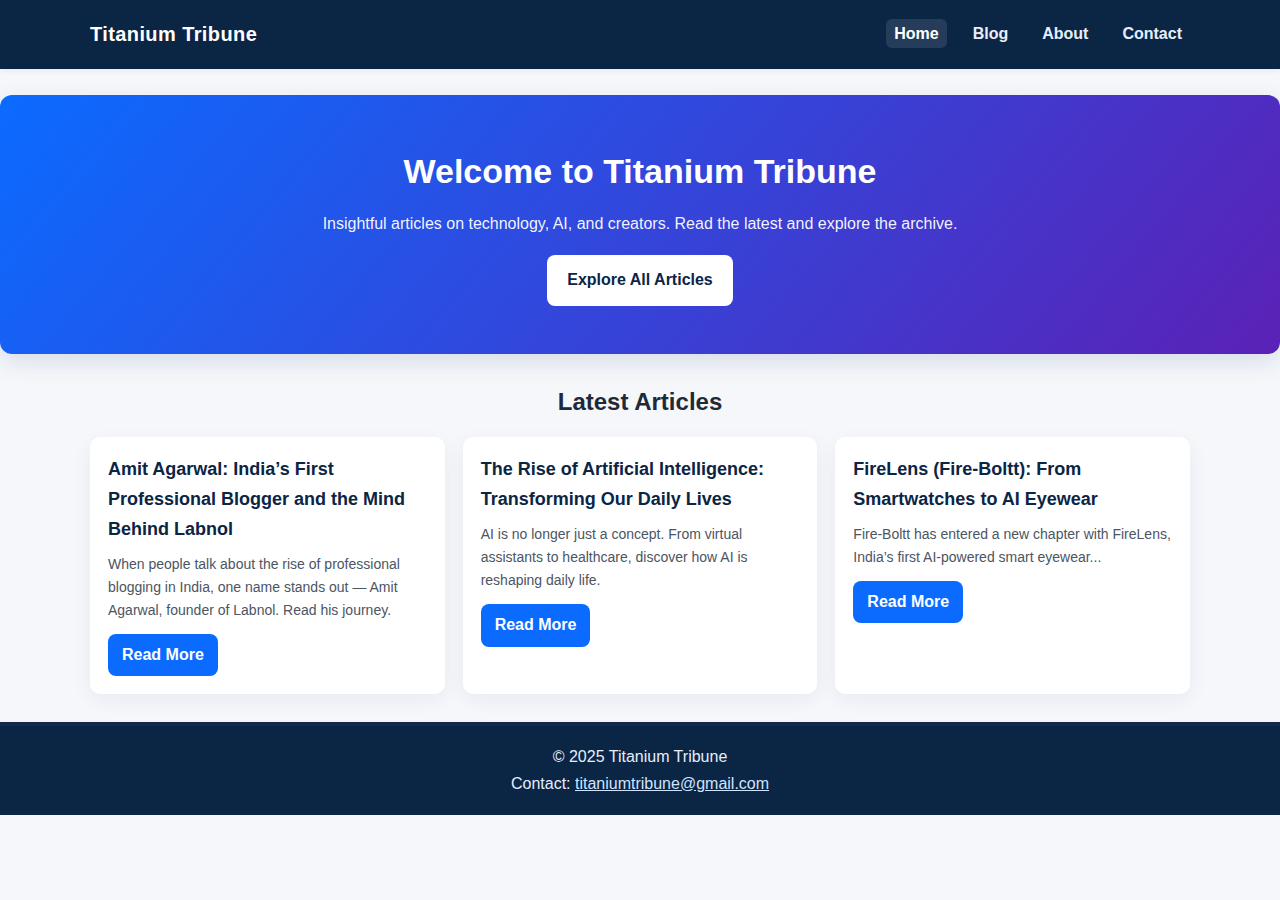
<file: index.html>
<!DOCTYPE html>
<html lang="en">
<head>
  <meta charset="utf-8" />
  <meta name="viewport" content="width=device-width,initial-scale=1" />
  <title>Titanium Tribune — Latest</title>
  <meta name="description" content="Titanium Tribune — insightful articles on AI, tech and blogging. Latest posts on AI and creators." />
  <link rel="stylesheet" href="style.css" />
  <link rel="canonical" href="https://USERNAME.github.io/REPO_NAME/index.html" />
  <!-- Open Graph -->
  <meta property="og:title" content="Titanium Tribune — Latest" />
  <meta property="og:description" content="Latest articles on AI, tech & blogging. Read insightful posts on Titanium Tribune." />
  <meta property="og:type" content="website" />
</head>
<body>
  <header class="site-header">
    <div class="container">
      <a class="logo" href="index.html">Titanium Tribune</a>
      <nav class="site-nav"><ul>
        <li><a href="index.html" class="active">Home</a></li>
        <li><a href="blog.html">Blog</a></li>
        <li><a href="about.html">About</a></li>
        <li><a href="contact.html">Contact</a></li>
      </ul></nav>
    </div>
  </header>

  <section class="hero">
    <div class="container">
      <h1>Welcome to Titanium Tribune</h1>
      <p>Insightful articles on technology, AI, and creators. Read the latest and explore the archive.</p>
      <a class="cta" href="blog.html">Explore All Articles</a>
    </div>
  </section>

  <main class="container posts" id="posts">
    <h2 style="text-align:center;margin-bottom:16px;">Latest Articles</h2>

    <div class="post-grid">
      <!-- LATEST POST 1: Amit Agarwal -->
      <article class="post-card">
        <h3>Amit Agarwal: India’s First Professional Blogger and the Mind Behind Labnol</h3>
        <p>When people talk about the rise of professional blogging in India, one name stands out — Amit Agarwal, founder of Labnol. Read his journey.</p>
        <a class="read-more" href="post-amit-agarwal.html">Read More</a>
      </article>

      <!-- LATEST POST 2: AI Rise -->
      <article class="post-card">
        <h3>The Rise of Artificial Intelligence: Transforming Our Daily Lives</h3>
        <p>AI is no longer just a concept. From virtual assistants to healthcare, discover how AI is reshaping daily life.</p>
        <a class="read-more" href="post-ai-rise.html">Read More</a>
      </article>
       
      <article class="post-card">
  <h3>FireLens (Fire-Boltt): From Smartwatches to AI Eyewear</h3>
  <p>Fire-Boltt has entered a new chapter with FireLens, India’s first AI-powered smart eyewear...</p>
  <a class="read-more" href="blog4.html">Read More</a>
</article>

    </div>

  </main>

  <footer class="site-footer">
    <div class="container">
      <div>&copy; 2025 Titanium Tribune</div>
      <div>Contact: <a href="mailto:titaniumtribune@gmail.com">titaniumtribune@gmail.com</a></div>
    </div>
  </footer>
</body>
</html>
</file>
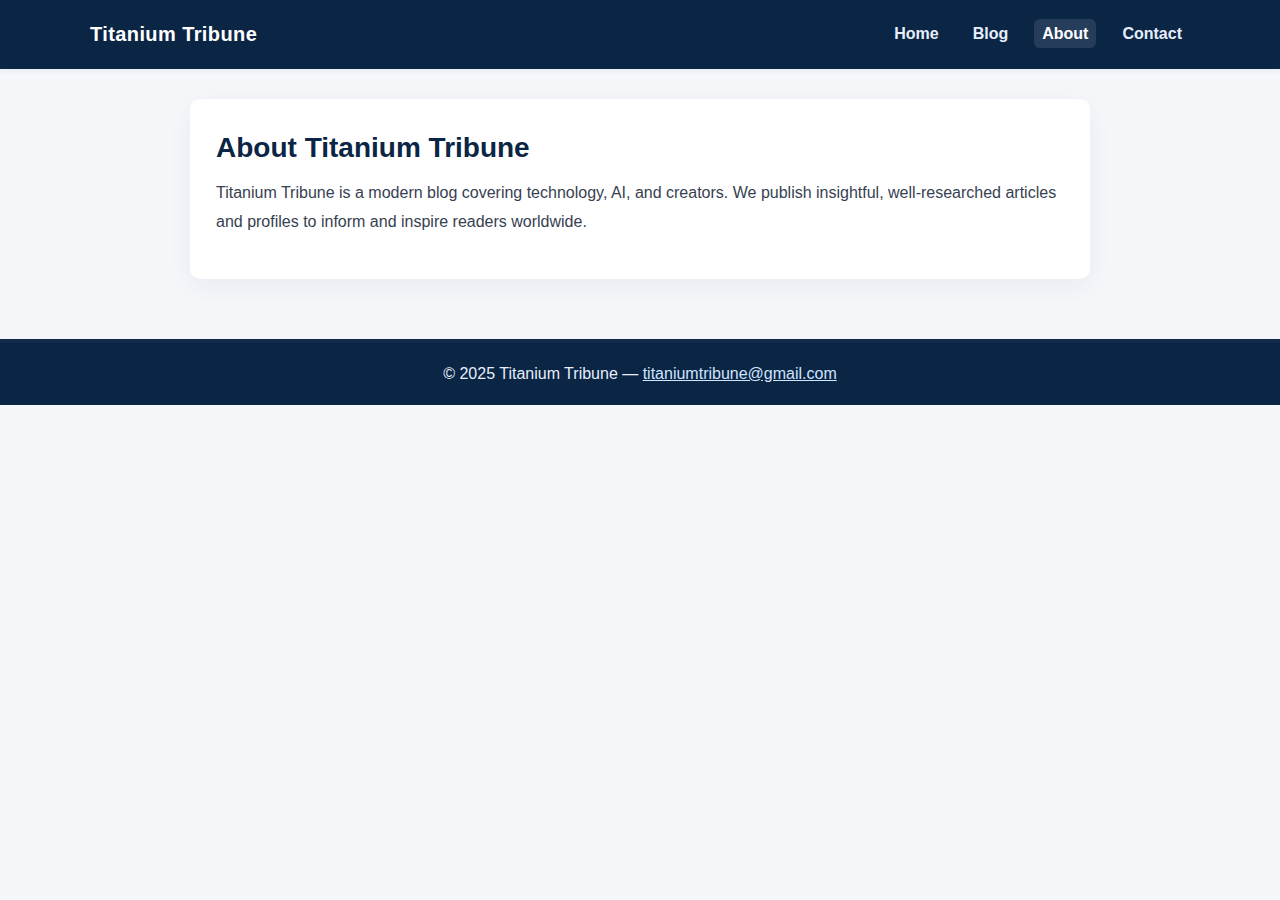
<file: about.html>
<!DOCTYPE html>
<html lang="en">
<head>
  <meta charset="utf-8" /><meta name="viewport" content="width=device-width,initial-scale=1" />
  <title>About — Titanium Tribune</title>
  <meta name="description" content="About Titanium Tribune — mission and focus." />
  <link rel="stylesheet" href="style.css" />
</head>
<body>
  <header class="site-header"><div class="container"><a class="logo" href="index.html">Titanium Tribune</a><nav class="site-nav"><ul><li><a href="index.html">Home</a></li><li><a href="blog.html">Blog</a></li><li><a href="about.html" class="active">About</a></li><li><a href="contact.html">Contact</a></li></ul></nav></div></header>

  <main class="container article-wrap">
    <div class="article-content">
      <h1>About Titanium Tribune</h1>
      <p>Titanium Tribune is a modern blog covering technology, AI, and creators. We publish insightful, well-researched articles and profiles to inform and inspire readers worldwide.</p>
    </div>
  </main>

  <footer class="site-footer"><div class="container">&copy; 2025 Titanium Tribune — <a href="mailto:titaniumtribune@gmail.com">titaniumtribune@gmail.com</a></div></footer>
</body>
</html>
</file>
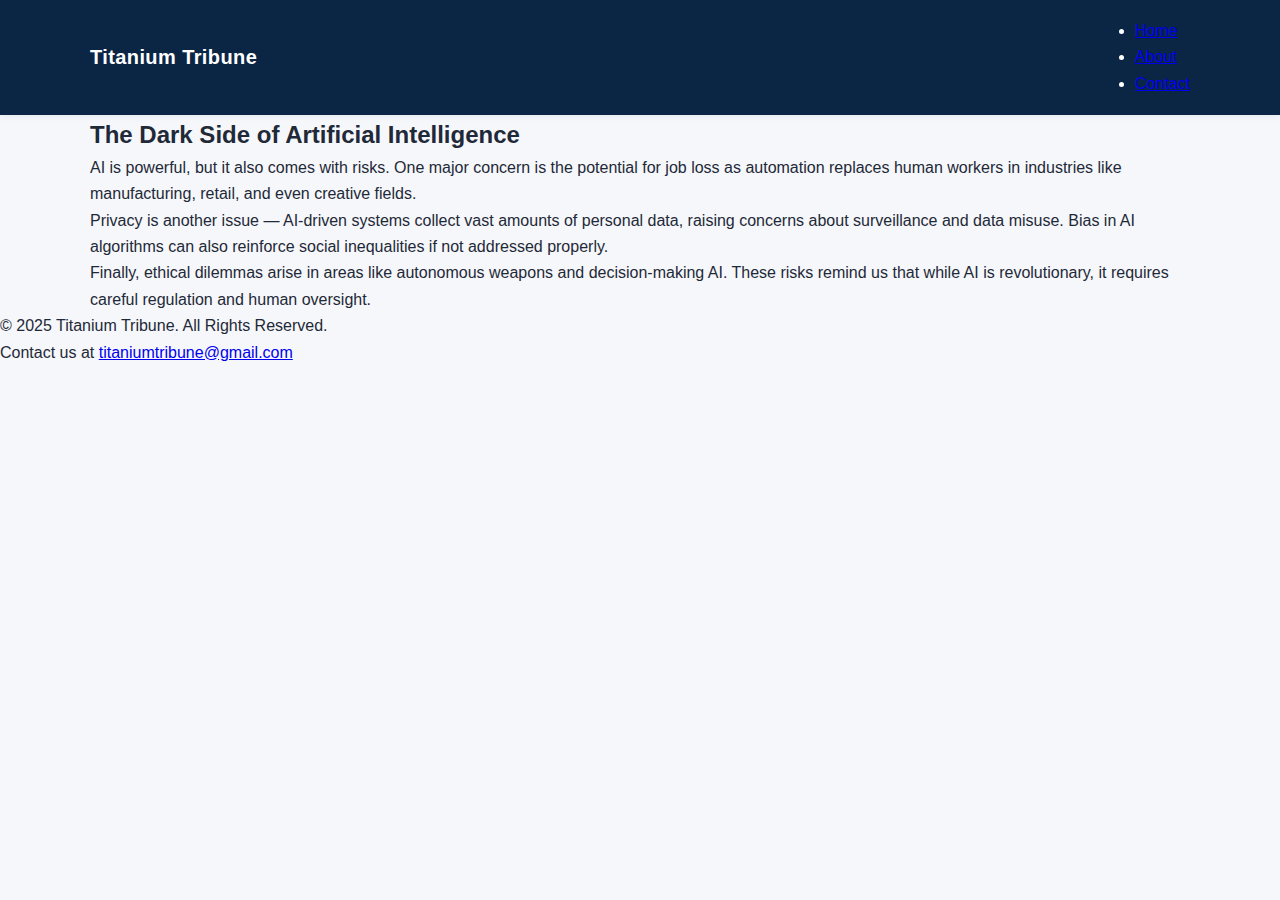
<file: ai-dark.html>
<!DOCTYPE html>
<html lang="en">
<head>
  <meta charset="UTF-8">
  <meta name="viewport" content="width=device-width, initial-scale=1.0">
  <meta name="description" content="The Dark Side of AI - Titanium Tribune">
  <title>The Dark Side of Artificial Intelligence</title>
  <link rel="stylesheet" href="style.css">
</head>
<body>
  <!-- Header -->
  <header class="site-header">
    <div class="container">
      <div class="logo">Titanium Tribune</div>
      <nav>
        <ul>
          <li><a href="index.html">Home</a></li>
          <li><a href="about.html">About</a></li>
          <li><a href="contact.html">Contact</a></li>
        </ul>
      </nav>
    </div>
  </header>

  <!-- Article Content -->
  <section class="articles">
    <div class="container">
      <h2>The Dark Side of Artificial Intelligence</h2>
      <div class="article">
        <p>AI is powerful, but it also comes with risks. One major concern is the potential for job loss as automation replaces human workers in industries like manufacturing, retail, and even creative fields.</p>
        <p>Privacy is another issue — AI-driven systems collect vast amounts of personal data, raising concerns about surveillance and data misuse. Bias in AI algorithms can also reinforce social inequalities if not addressed properly.</p>
        <p>Finally, ethical dilemmas arise in areas like autonomous weapons and decision-making AI. These risks remind us that while AI is revolutionary, it requires careful regulation and human oversight.</p>
      </div>
    </div>
  </section>

  <!-- Footer -->
  <footer>
    <p>&copy; 2025 Titanium Tribune. All Rights Reserved.</p>
    <p>Contact us at <a href="mailto:titaniumtribune@gmail.com">titaniumtribune@gmail.com</a></p>
  </footer>
</body>
</html>
</file>
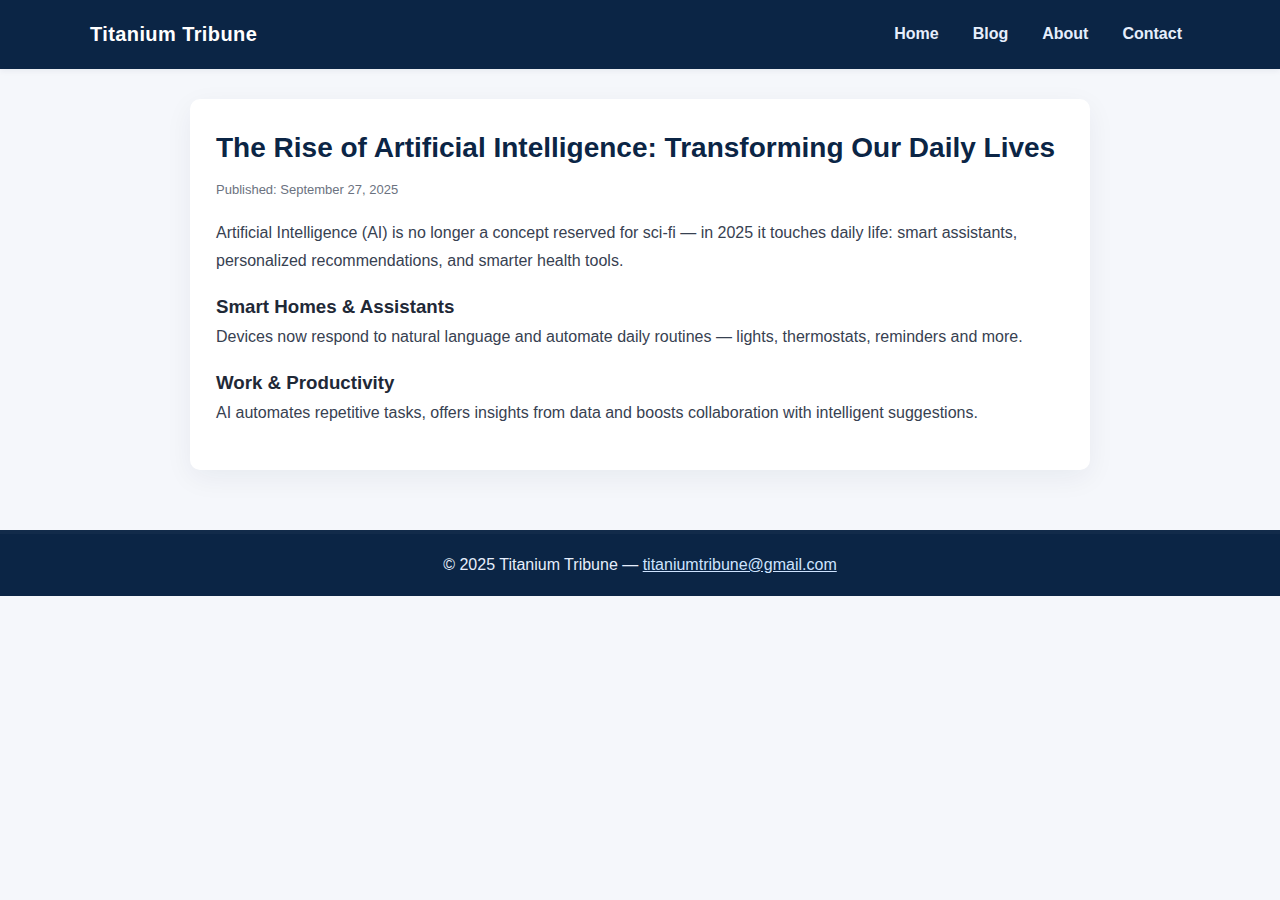
<file: ai-rise.html>
<!DOCTYPE html>
<html lang="en">
<head>
  <meta charset="utf-8" /><meta name="viewport" content="width=device-width,initial-scale=1" />
  <title>The Rise of Artificial Intelligence — Titanium Tribune</title>
  <meta name="description" content="How AI is shaping daily life: smart homes, virtual assistants, healthcare and more." />
  <link rel="stylesheet" href="style.css" />
  <link rel="canonical" href="https://titaniumtribune.github.io/news/post-ai-rise.html" />
  <meta property="og:type" content="article" />
  <script type="application/ld+json">
  {"@context":"https://schema.org","@type":"Article","headline":"The Rise of Artificial Intelligence: Transforming Our Daily Lives","description":"How AI is shaping daily life: smart homes, virtual assistants, healthcare and more.","author":{"@type":"Person","name":"Titanium Tribune"},"publisher":{"@type":"Organization","name":"Titanium Tribune"},"datePublished":"2025-09-27"}
  </script>
</head>
<body>
  <header class="site-header"><div class="container"><a class="logo" href="index.html">Titanium Tribune</a><nav class="site-nav"><ul><li><a href="index.html">Home</a></li><li><a href="blog.html">Blog</a></li><li><a href="about.html">About</a></li><li><a href="contact.html">Contact</a></li></ul></nav></div></header>

  <main class="container article-wrap">
    <div class="article-content">
      <h1>The Rise of Artificial Intelligence: Transforming Our Daily Lives</h1>
      <div class="meta">Published: September 27, 2025</div>

      <p>Artificial Intelligence (AI) is no longer a concept reserved for sci-fi — in 2025 it touches daily life: smart assistants, personalized recommendations, and smarter health tools.</p>
      <h3>Smart Homes & Assistants</h3>
      <p>Devices now respond to natural language and automate daily routines — lights, thermostats, reminders and more.</p>
      <h3>Work & Productivity</h3>
      <p>AI automates repetitive tasks, offers insights from data and boosts collaboration with intelligent suggestions.</p>
    </div>
  </main>

  <footer class="site-footer"><div class="container">&copy; 2025 Titanium Tribune — <a href="mailto:titaniumtribune@gmail.com">titaniumtribune@gmail.com</a></div></footer>
</body>
</html>
</file>
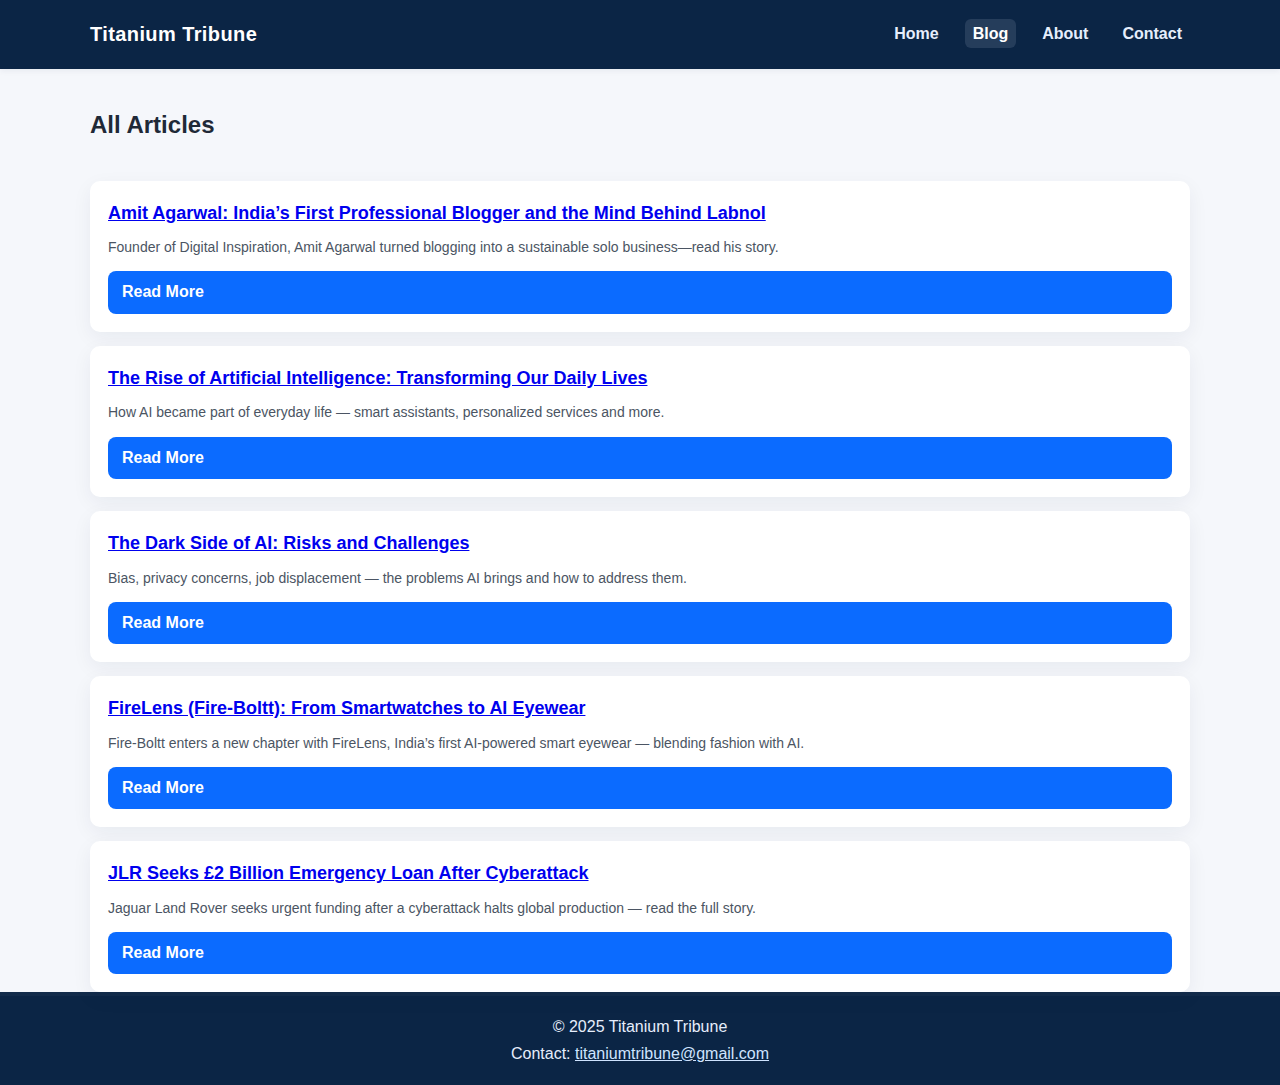
<file: blog.html>
<!DOCTYPE html>
<html lang="en">
<head>
  <meta charset="utf-8" />
  <meta name="viewport" content="width=device-width,initial-scale=1" />
  <title>Blog — Titanium Tribune</title>
  <meta name="description" content="All articles and posts on Titanium Tribune — AI, blogging, tech and more." />
  <link rel="stylesheet" href="style.css" />
  <link rel="canonical" href="https://titaniumtribune.github.io/news/blog.html" />
</head>
<body>
  <header class="site-header">
    <div class="container">
      <a class="logo" href="index.html">Titanium Tribune</a>
      <nav class="site-nav"><ul>
        <li><a href="index.html">Home</a></li>
        <li><a href="blog.html" class="active">Blog</a></li>
        <li><a href="about.html">About</a></li>
        <li><a href="contact.html">Contact</a></li>
      </ul></nav>
    </div>
  </header>

  <main class="container blog-list">
    <h2 style="margin:22px 0;">All Articles</h2>

    <article class="post-card">
      <h3><a href="post-amit-agarwal.html">Amit Agarwal: India’s First Professional Blogger and the Mind Behind Labnol</a></h3>
      <p>Founder of Digital Inspiration, Amit Agarwal turned blogging into a sustainable solo business—read his story.</p>
      <a class="read-more" href="post-amit-agarwal.html">Read More</a>
    </article>

    <article class="post-card">
      <h3><a href="post-ai-rise.html">The Rise of Artificial Intelligence: Transforming Our Daily Lives</a></h3>
      <p>How AI became part of everyday life — smart assistants, personalized services and more.</p>
      <a class="read-more" href="post-ai-rise.html">Read More</a>
    </article>

    <article class="post-card">
      <h3><a href="post-ai-bad-things.html">The Dark Side of AI: Risks and Challenges</a></h3>
      <p>Bias, privacy concerns, job displacement — the problems AI brings and how to address them.</p>
      <a class="read-more" href="post-ai-bad-things.html">Read More</a>
    </article>

    <article class="post-card">
      <h3><a href="blog4.html">FireLens (Fire-Boltt): From Smartwatches to AI Eyewear</a></h3>
      <p>Fire-Boltt enters a new chapter with FireLens, India’s first AI-powered smart eyewear — blending fashion with AI.</p>
      <a class="read-more" href="blog4.html">Read More</a>
    </article>

    <article class="post-card">
      <h3><a href="blog5.html">JLR Seeks £2 Billion Emergency Loan After Cyberattack</a></h3>
      <p>Jaguar Land Rover seeks urgent funding after a cyberattack halts global production — read the full story.</p>
      <a class="read-more" href="blog5.html">Read More</a>
    </article>

  </main>

  <footer class="site-footer">
    <div class="container">
      <div>&copy; 2025 Titanium Tribune</div>
      <div>Contact: <a href="mailto:titaniumtribune@gmail.com">titaniumtribune@gmail.com</a></div>
    </div>
  </footer>
</body>
</html>
</file>
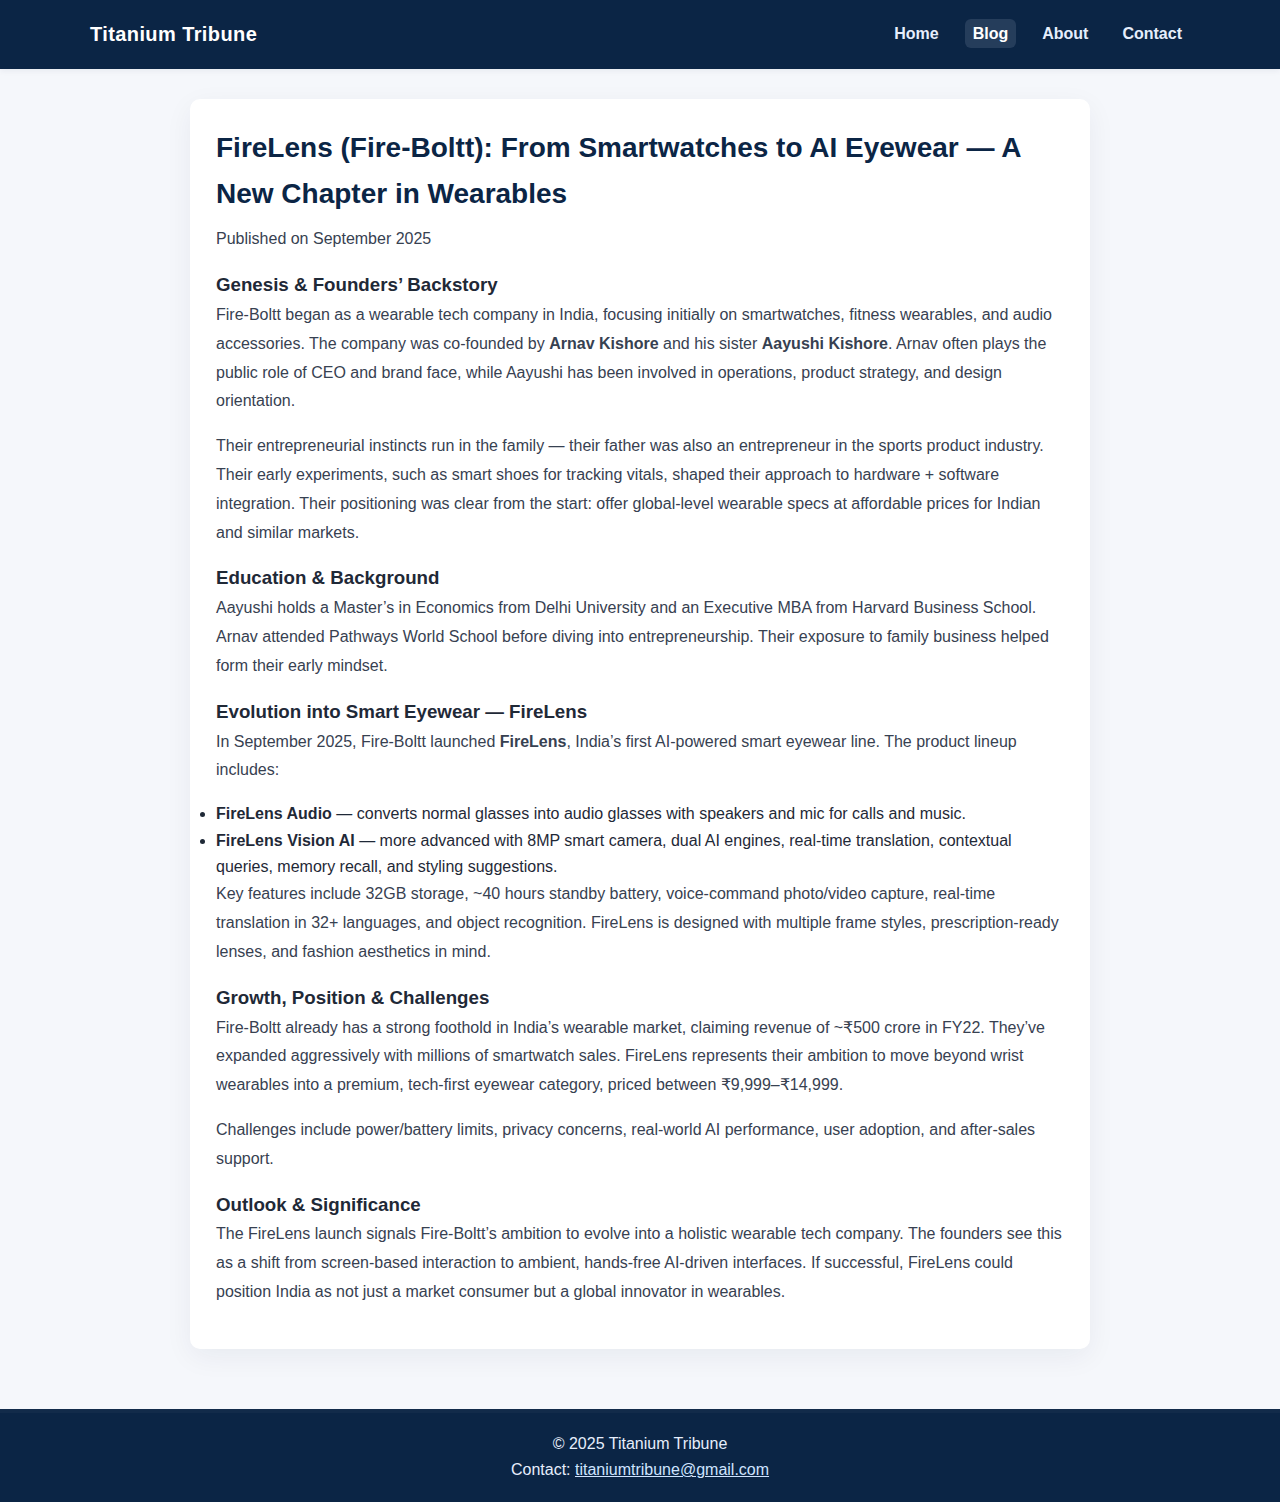
<file: blog4.html>
<!DOCTYPE html>
<html lang="en">
<head>
  <meta charset="UTF-8">
  <meta name="viewport" content="width=device-width, initial-scale=1.0">
  <title>FireLens (Fire-Boltt): From Smartwatches to AI Eyewear</title>
  <link rel="stylesheet" href="style.css">
</head>
<body>
  <!-- Header -->
  <header class="site-header">
    <div class="container">
      <a class="logo" href="index.html">Titanium Tribune</a>
      <nav class="site-nav">
        <ul>
          <li><a href="index.html">Home</a></li>
          <li><a href="blog.html" class="active">Blog</a></li>
          <li><a href="about.html">About</a></li>
          <li><a href="contact.html">Contact</a></li>
        </ul>
      </nav>
    </div>
  </header>

  <!-- Article -->
  <main class="container article-wrap">
    <div class="article-content">
      <h1>FireLens (Fire-Boltt): From Smartwatches to AI Eyewear — A New Chapter in Wearables</h1>
      <p class="meta">Published on September 2025</p>

      <h3>Genesis & Founders’ Backstory</h3>
      <p>Fire-Boltt began as a wearable tech company in India, focusing initially on smartwatches, fitness wearables, and audio accessories. The company was co-founded by <strong>Arnav Kishore</strong> and his sister <strong>Aayushi Kishore</strong>. Arnav often plays the public role of CEO and brand face, while Aayushi has been involved in operations, product strategy, and design orientation.</p>

      <p>Their entrepreneurial instincts run in the family — their father was also an entrepreneur in the sports product industry. Their early experiments, such as smart shoes for tracking vitals, shaped their approach to hardware + software integration. Their positioning was clear from the start: offer global-level wearable specs at affordable prices for Indian and similar markets.</p>

      <h3>Education & Background</h3>
      <p>Aayushi holds a Master’s in Economics from Delhi University and an Executive MBA from Harvard Business School. Arnav attended Pathways World School before diving into entrepreneurship. Their exposure to family business helped form their early mindset.</p>

      <h3>Evolution into Smart Eyewear — FireLens</h3>
      <p>In September 2025, Fire-Boltt launched <strong>FireLens</strong>, India’s first AI-powered smart eyewear line. The product lineup includes:</p>
      <ul>
        <li><strong>FireLens Audio</strong> — converts normal glasses into audio glasses with speakers and mic for calls and music.</li>
        <li><strong>FireLens Vision AI</strong> — more advanced with 8MP smart camera, dual AI engines, real-time translation, contextual queries, memory recall, and styling suggestions.</li>
      </ul>

      <p>Key features include 32GB storage, ~40 hours standby battery, voice-command photo/video capture, real-time translation in 32+ languages, and object recognition. FireLens is designed with multiple frame styles, prescription-ready lenses, and fashion aesthetics in mind.</p>

      <h3>Growth, Position & Challenges</h3>
      <p>Fire-Boltt already has a strong foothold in India’s wearable market, claiming revenue of ~₹500 crore in FY22. They’ve expanded aggressively with millions of smartwatch sales. FireLens represents their ambition to move beyond wrist wearables into a premium, tech-first eyewear category, priced between ₹9,999–₹14,999.</p>

      <p>Challenges include power/battery limits, privacy concerns, real-world AI performance, user adoption, and after-sales support.</p>

      <h3>Outlook & Significance</h3>
      <p>The FireLens launch signals Fire-Boltt’s ambition to evolve into a holistic wearable tech company. The founders see this as a shift from screen-based interaction to ambient, hands-free AI-driven interfaces. If successful, FireLens could position India as not just a market consumer but a global innovator in wearables.</p>
    </div>
  </main>

  <!-- Footer -->
  <footer class="site-footer">
    <div class="container">
      <div>&copy; 2025 Titanium Tribune</div>
      <div>Contact: <a href="mailto:titaniumtribune@gmail.com">titaniumtribune@gmail.com</a></div>
    </div>
  </footer>
</body>
</html>
</file>
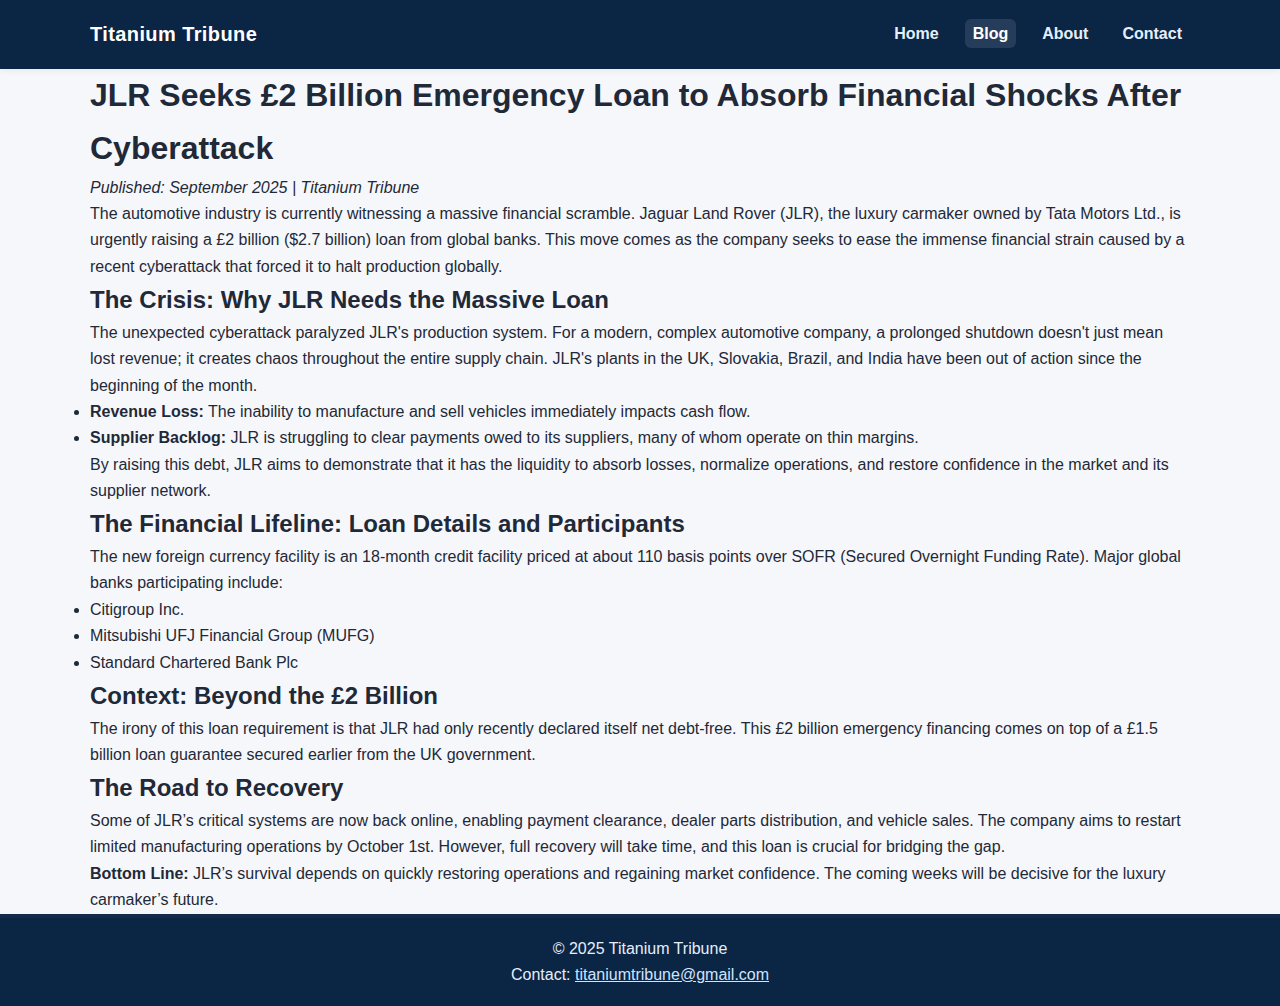
<file: blog5.html>
<!DOCTYPE html>
<html lang="en">
<head>
  <meta charset="utf-8" />
  <meta name="viewport" content="width=device-width,initial-scale=1" />
  <title>JLR Seeks £2 Billion Emergency Loan After Cyberattack — Titanium Tribune</title>
  <meta name="description" content="Jaguar Land Rover seeks a £2 billion loan after a massive cyberattack forced global production shutdown. Read the full story." />
  <link rel="stylesheet" href="style.css" />
  <link rel="canonical" href="https://titaniumtribune.github.io/news/blog5.html" />
  <meta property="og:title" content="JLR Seeks £2 Billion Emergency Loan After Cyberattack" />
  <meta property="og:description" content="Jaguar Land Rover urgently raising £2 billion to absorb shocks from cyberattack and restore production." />
  <meta property="og:type" content="article" />
</head>
<body>
  <header class="site-header">
    <div class="container">
      <a class="logo" href="index.html">Titanium Tribune</a>
      <nav class="site-nav"><ul>
        <li><a href="index.html">Home</a></li>
        <li><a href="blog.html" class="active">Blog</a></li>
        <li><a href="about.html">About</a></li>
        <li><a href="contact.html">Contact</a></li>
      </ul></nav>
    </div>
  </header>

  <main class="container blog-post">
    <article>
      <h1>JLR Seeks £2 Billion Emergency Loan to Absorb Financial Shocks After Cyberattack</h1>
      <p><em>Published: September 2025 | Titanium Tribune</em></p>

      <p>The automotive industry is currently witnessing a massive financial scramble. Jaguar Land Rover (JLR), the luxury carmaker owned by Tata Motors Ltd., is urgently raising a £2 billion ($2.7 billion) loan from global banks. This move comes as the company seeks to ease the immense financial strain caused by a recent cyberattack that forced it to halt production globally.</p>

      <h2>The Crisis: Why JLR Needs the Massive Loan</h2>
      <p>The unexpected cyberattack paralyzed JLR's production system. For a modern, complex automotive company, a prolonged shutdown doesn't just mean lost revenue; it creates chaos throughout the entire supply chain. JLR's plants in the UK, Slovakia, Brazil, and India have been out of action since the beginning of the month.</p>

      <ul>
        <li><strong>Revenue Loss:</strong> The inability to manufacture and sell vehicles immediately impacts cash flow.</li>
        <li><strong>Supplier Backlog:</strong> JLR is struggling to clear payments owed to its suppliers, many of whom operate on thin margins.</li>
      </ul>

      <p>By raising this debt, JLR aims to demonstrate that it has the liquidity to absorb losses, normalize operations, and restore confidence in the market and its supplier network.</p>

      <h2>The Financial Lifeline: Loan Details and Participants</h2>
      <p>The new foreign currency facility is an 18-month credit facility priced at about 110 basis points over SOFR (Secured Overnight Funding Rate). Major global banks participating include:</p>
      <ul>
        <li>Citigroup Inc.</li>
        <li>Mitsubishi UFJ Financial Group (MUFG)</li>
        <li>Standard Chartered Bank Plc</li>
      </ul>

      <h2>Context: Beyond the £2 Billion</h2>
      <p>The irony of this loan requirement is that JLR had only recently declared itself net debt-free. This £2 billion emergency financing comes on top of a £1.5 billion loan guarantee secured earlier from the UK government.</p>

      <h2>The Road to Recovery</h2>
      <p>Some of JLR’s critical systems are now back online, enabling payment clearance, dealer parts distribution, and vehicle sales. The company aims to restart limited manufacturing operations by October 1st. However, full recovery will take time, and this loan is crucial for bridging the gap.</p>

      <p><strong>Bottom Line:</strong> JLR’s survival depends on quickly restoring operations and regaining market confidence. The coming weeks will be decisive for the luxury carmaker’s future.</p>
    </article>
  </main>

  <footer class="site-footer">
    <div class="container">
      <div>&copy; 2025 Titanium Tribune</div>
      <div>Contact: <a href="mailto:titaniumtribune@gmail.com">titaniumtribune@gmail.com</a></div>
    </div>
  </footer>
</body>
</html>
</file>
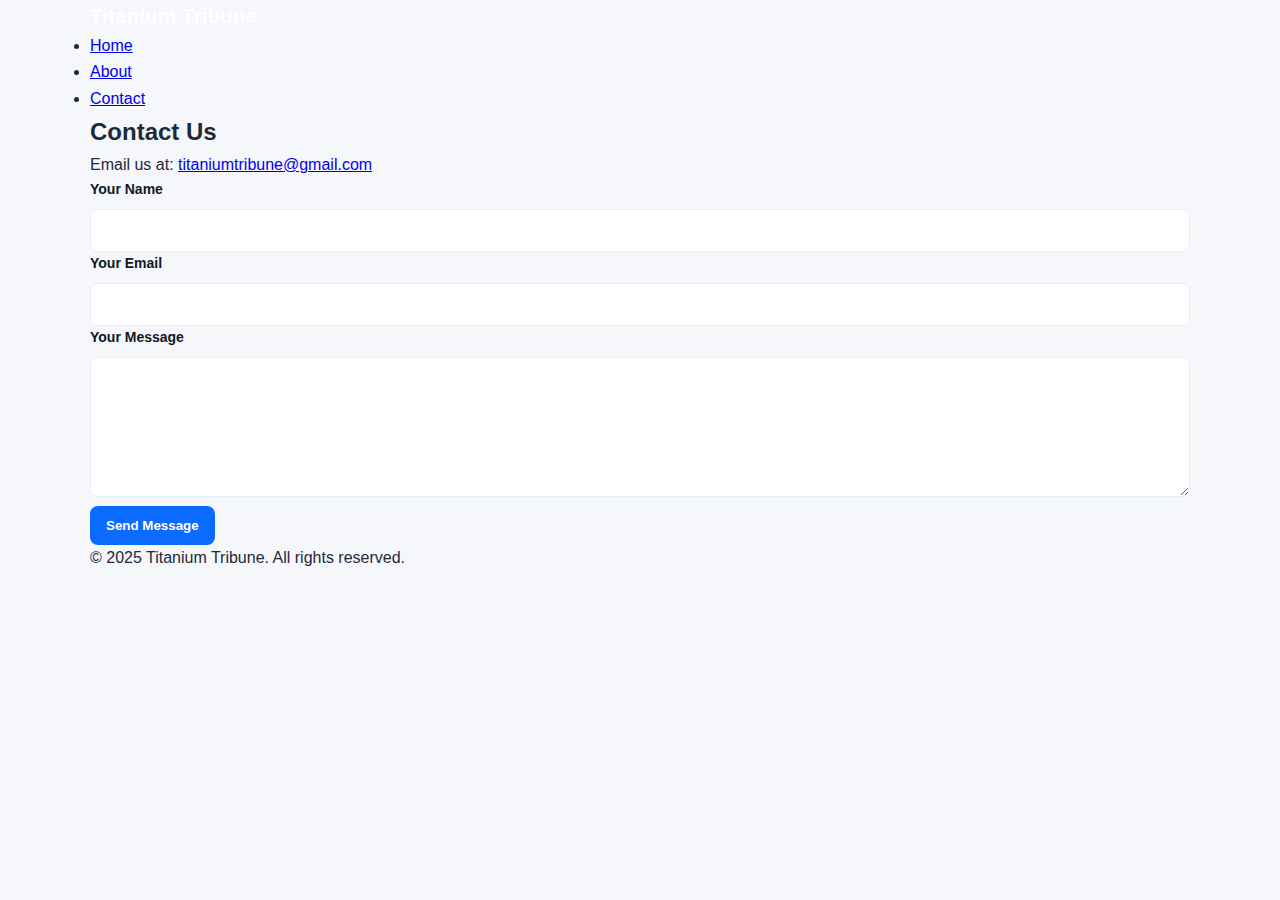
<file: contact.html>
<!DOCTYPE html>
<html lang="en">
<head>
  <meta charset="UTF-8">
  <meta name="viewport" content="width=device-width, initial-scale=1.0">
  <meta name="description" content="Contact Titanium Tribune.">
  <title>Contact - Titanium Tribune</title>
  <link rel="stylesheet" href="style.css">
</head>
<body>
  <header>
    <div class="container">
      <h1 class="logo">Titanium Tribune</h1>
      <nav>
        <ul>
          <li><a href="index.html">Home</a></li>
          <li><a href="about.html">About</a></li>
          <li><a href="contact.html" class="active">Contact</a></li>
        </ul>
      </nav>
    </div>
  </header>

  <main class="container">
    <h2>Contact Us</h2>
    <p>Email us at: <a href="mailto:titaniumtribune@gmail.com">titaniumtribune@gmail.com</a></p>

    <form>
      <label for="name">Your Name</label>
      <input type="text" id="name" name="name" required>

      <label for="email">Your Email</label>
      <input type="email" id="email" name="email" required>

      <label for="message">Your Message</label>
      <textarea id="message" name="message" required></textarea>

      <button type="submit">Send Message</button>
    </form>
  </main>

  <footer>
    <div class="container">
      <p>&copy; 2025 Titanium Tribune. All rights reserved.</p>
    </div>
  </footer>
</body>
</html>
</file>
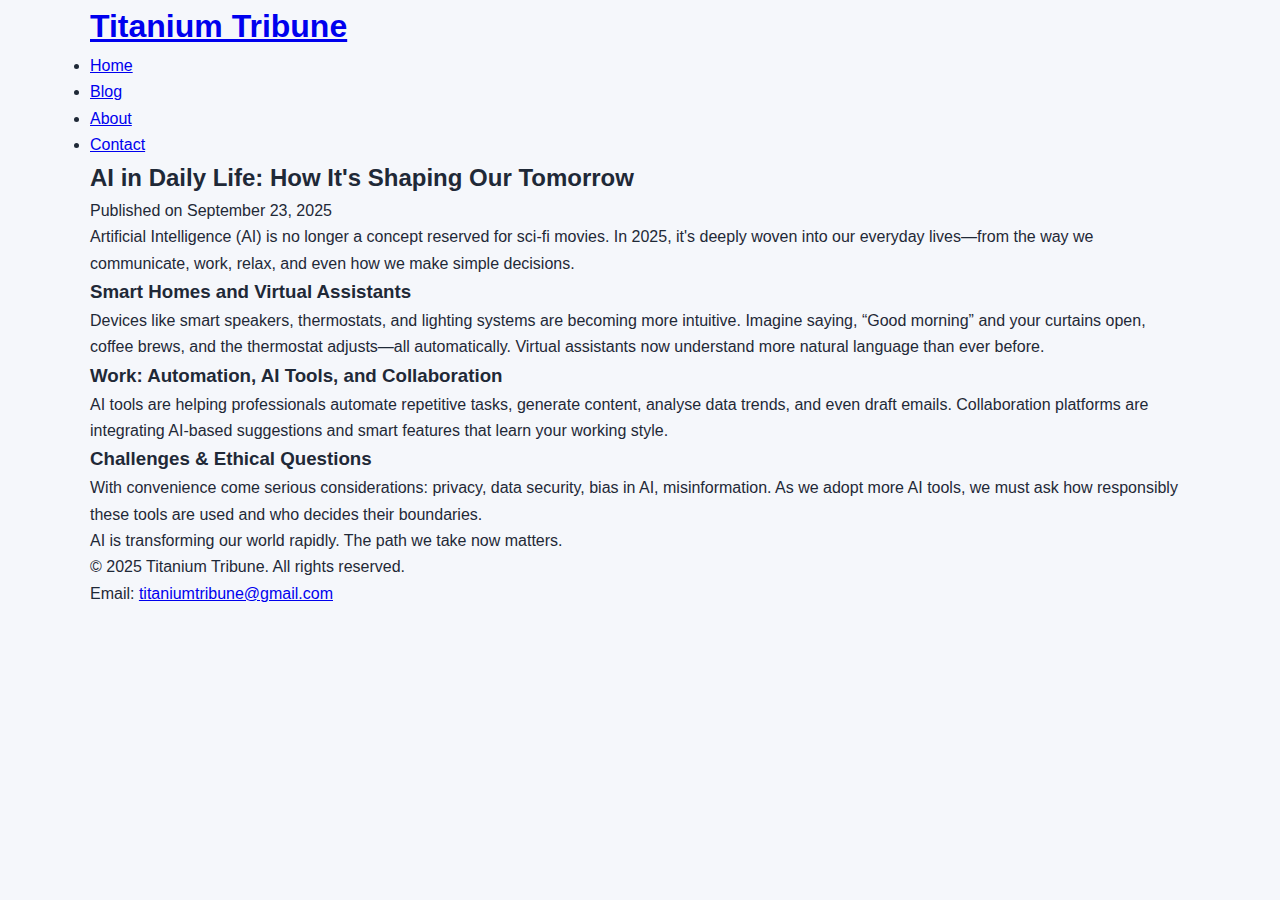
<file: post-ai-in-daily-life.html>
<!DOCTYPE html>
<html lang="en">
<head>
  <meta charset="UTF-8">
  <meta name="viewport" content="width=device-width, initial-scale=1.0">
  <title>AI in Daily Life: How It's Shaping Our Tomorrow</title>
  <meta name="description" content="How AI is reshaping daily life in 2025, from smart homes to work and entertainment.">
  <meta name="keywords" content="AI, Daily Life, Technology, Smart Homes">
  <link rel="stylesheet" href="style.css">
</head>
<body>
  <header>
    <div class="container header-flex">
      <h1><a href="index.html">Titanium Tribune</a></h1>
      <nav>
        <ul>
          <li><a href="index.html">Home</a></li>
          <li><a href="blog.html">Blog</a></li>
          <li><a href="about.html">About</a></li>
          <li><a href="contact.html">Contact</a></li>
        </ul>
      </nav>
    </div>
  </header>

  <main class="container blog-post">
    <h2>AI in Daily Life: How It's Shaping Our Tomorrow</h2>
    <p class="post-meta">Published on September 23, 2025</p>

    <p>Artificial Intelligence (AI) is no longer a concept reserved for sci-fi movies. In 2025, it's deeply woven into our everyday lives—from the way we communicate, work, relax, and even how we make simple decisions.</p>

    <h3>Smart Homes and Virtual Assistants</h3>
    <p>Devices like smart speakers, thermostats, and lighting systems are becoming more intuitive. Imagine saying, “Good morning” and your curtains open, coffee brews, and the thermostat adjusts—all automatically. Virtual assistants now understand more natural language than ever before.</p>

    <h3>Work: Automation, AI Tools, and Collaboration</h3>
    <p>AI tools are helping professionals automate repetitive tasks, generate content, analyse data trends, and even draft emails. Collaboration platforms are integrating AI-based suggestions and smart features that learn your working style.</p>

    <h3>Challenges & Ethical Questions</h3>
    <p>With convenience come serious considerations: privacy, data security, bias in AI, misinformation. As we adopt more AI tools, we must ask how responsibly these tools are used and who decides their boundaries.</p>

    <p>AI is transforming our world rapidly. The path we take now matters.</p>
  </main>

  <footer>
    <div class="container footer-simple">
      <p>&copy; 2025 Titanium Tribune. All rights reserved.</p>
      <p>Email: <a href="mailto:titaniumtribune@gmail.com">titaniumtribune@gmail.com</a></p>
    </div>
  </footer>
</body>
</html>
</file>
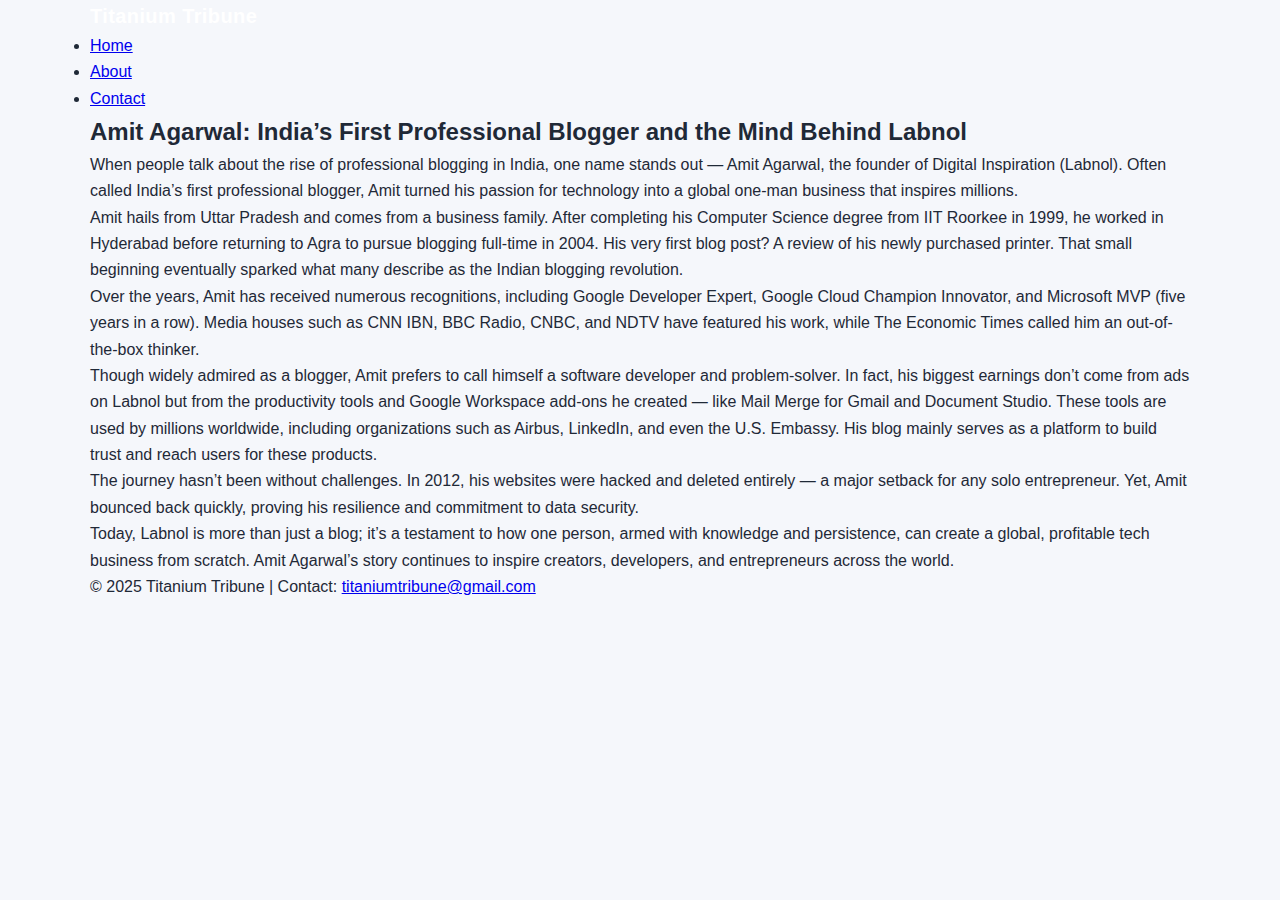
<file: post-amit-agarwal.html>
<!DOCTYPE html>
<html lang="en">
<head>
  <meta charset="UTF-8">
  <meta name="viewport" content="width=device-width, initial-scale=1.0">
  <meta name="description" content="Amit Agarwal: India’s First Professional Blogger and the Mind Behind Labnol. Read his journey on Titanium Tribune.">
  <title>Amit Agarwal - Titanium Tribune</title>
  <link rel="stylesheet" href="style.css">
</head>
<body>
  <!-- Header -->
  <header>
    <div class="container">
      <h1 class="logo">Titanium Tribune</h1>
      <nav>
        <ul>
          <li><a href="index.html">Home</a></li>
          <li><a href="about.html">About</a></li>
          <li><a href="contact.html">Contact</a></li>
        </ul>
      </nav>
    </div>
  </header>

  <!-- Article Section -->
  <main class="container">
    <article class="full-post">
      <h2>Amit Agarwal: India’s First Professional Blogger and the Mind Behind Labnol</h2>
      <p>When people talk about the rise of professional blogging in India, one name stands out — Amit Agarwal, the founder of Digital Inspiration (Labnol). Often called India’s first professional blogger, Amit turned his passion for technology into a global one-man business that inspires millions.</p>

      <p>Amit hails from Uttar Pradesh and comes from a business family. After completing his Computer Science degree from IIT Roorkee in 1999, he worked in Hyderabad before returning to Agra to pursue blogging full-time in 2004. His very first blog post? A review of his newly purchased printer. That small beginning eventually sparked what many describe as the Indian blogging revolution.</p>

      <p>Over the years, Amit has received numerous recognitions, including Google Developer Expert, Google Cloud Champion Innovator, and Microsoft MVP (five years in a row). Media houses such as CNN IBN, BBC Radio, CNBC, and NDTV have featured his work, while The Economic Times called him an out-of-the-box thinker.</p>

      <p>Though widely admired as a blogger, Amit prefers to call himself a software developer and problem-solver. In fact, his biggest earnings don’t come from ads on Labnol but from the productivity tools and Google Workspace add-ons he created — like Mail Merge for Gmail and Document Studio. These tools are used by millions worldwide, including organizations such as Airbus, LinkedIn, and even the U.S. Embassy. His blog mainly serves as a platform to build trust and reach users for these products.</p>

      <p>The journey hasn’t been without challenges. In 2012, his websites were hacked and deleted entirely — a major setback for any solo entrepreneur. Yet, Amit bounced back quickly, proving his resilience and commitment to data security.</p>

      <p>Today, Labnol is more than just a blog; it’s a testament to how one person, armed with knowledge and persistence, can create a global, profitable tech business from scratch. Amit Agarwal’s story continues to inspire creators, developers, and entrepreneurs across the world.</p>
    </article>
  </main>

  <!-- Footer -->
  <footer>
    <div class="container">
      <p>&copy; 2025 Titanium Tribune | Contact: 
        <a href="mailto:titaniumtribune@gmail.com">titaniumtribune@gmail.com</a>
      </p>
    </div>
  </footer>
</body>
</html>
</file>
<file: style.css>
/* style.css - unified professional styles for Titanium Tribune */

/* Reset */
* { margin: 0; padding: 0; box-sizing: border-box; }

/* Body */
body {
  font-family: "Inter", "Segoe UI", Roboto, Arial, sans-serif;
  background: #f5f7fb;
  color: #1f2937;
  line-height: 1.65;
  -webkit-font-smoothing:antialiased;
  -moz-osx-font-smoothing:grayscale;
}

/* Container */
.container { width: 92%; max-width: 1100px; margin: 0 auto; }

/* Header */
.site-header {
  background: #0b2545; color: #fff; padding: 18px 0;
  box-shadow: 0 2px 6px rgba(11,37,69,0.06);
}
.site-header .container { display:flex; align-items:center; justify-content:space-between; gap:16px; }
.logo { font-weight:700; font-size:20px; letter-spacing:0.4px; color:#fff; text-decoration:none; }
.site-nav ul { list-style:none; display:flex; gap:18px; align-items:center; }
.site-nav a { color:#e6eefc; text-decoration:none; padding:6px 8px; font-weight:600; border-radius:6px; }
.site-nav a.active, .site-nav a:hover { background: rgba(230,238,252,0.12); color:#fff; }

/* Hero */
.hero {
  margin: 26px auto; background: linear-gradient(130deg,#0b6bff 0%, #5b21b6 100%);
  color:#fff; padding:48px 20px; border-radius:12px; text-align:center;
  box-shadow: 0 8px 24px rgba(11,43,92,0.12);
}
.hero h1 { font-size:34px; margin-bottom:12px; font-weight:700; }
.hero p { font-size:16px; max-width:880px; margin: 0 auto 18px; color: rgba(255,255,255,0.95); }
.hero .cta { display:inline-block; padding:12px 20px; background:#fff; color:#0b2545; border-radius:8px; font-weight:700; text-decoration:none; }

/* Latest posts (grid of two on home) */
.posts { margin-top:28px; margin-bottom:28px; }
.posts .post-grid {
  display:grid;
  grid-template-columns: repeat(auto-fit, minmax(260px, 1fr));
  gap:18px;
}

/* Post Card */
.post-card {
  background:#fff; padding:18px; border-radius:10px; box-shadow:0 6px 20px rgba(12,33,71,0.06);
  transition: transform .18s ease, box-shadow .18s ease;
}
.post-card:hover { transform: translateY(-6px); box-shadow:0 12px 30px rgba(12,33,71,0.10); }
.post-card h3 { font-size:18px; color:#0b2545; margin-bottom:8px; }
.post-card p { color:#4b5563; font-size:14px; margin-bottom:12px; }
.read-more { display:inline-block; padding:8px 14px; background:#0b6bff; color:#fff; border-radius:8px; text-decoration:none; font-weight:700; }
.read-more:hover { background:#084fd6; }

/* Article / single post */
.article-wrap { max-width:900px; margin:30px auto 60px; }
.article-content { background:#fff; padding:26px; border-radius:10px; box-shadow: 0 8px 28px rgba(12,33,71,0.06); }
.article-content h1 { font-size:28px; margin-bottom:8px; color:#0b2545; }
.meta { color:#6b7280; font-size:13px; margin-bottom:18px; }
.article-content p { color:#374151; font-size:16px; margin-bottom:16px; line-height:1.8; }

/* Blog index list (blog.html) */
.blog-list { display:flex; flex-direction:column; gap:14px; margin-top:14px; }
.blog-list .post-card { display:flex; flex-direction:column; }

/* Contact form (kept as before) */
.contact-wrap { max-width:700px; margin:30px auto 50px; }
.contact-box { background:#fff; padding:22px; border-radius:10px; box-shadow:0 8px 24px rgba(12,33,71,0.06); }
.form-row { margin-bottom:14px; }
label { display:block; font-weight:600; margin-bottom:8px; color:#111827; font-size:14px; }
input[type="text"], input[type="email"], textarea {
  width:100%; padding:12px 14px; border:1px solid #e6eefc; border-radius:8px; font-size:15px; color:#111827;
}
textarea { min-height:140px; resize:vertical; }
button[type="submit"] {
  background:#0b6bff; color:#fff; padding:12px 16px; border:none; border-radius:8px; font-weight:700; cursor:pointer;
}
button[type="submit"]:hover { background:#084fd6; }

/* Footer */
.site-footer { background:#0b2545; color:#e6eefc; padding:18px 0; text-align:center; border-top:4px solid rgba(255,255,255,0.03); }
.site-footer a { color:#cfe4ff; text-decoration:underline; }

/* Responsive tweaks */
@media (max-width: 880px) {
  .hero h1 { font-size:28px; } .hero p { font-size:15px; padding:0 12px; }
  .site-header .container { flex-direction:column; gap:12px; align-items:flex-start; }
  header nav { order:2; }
}
</file>
